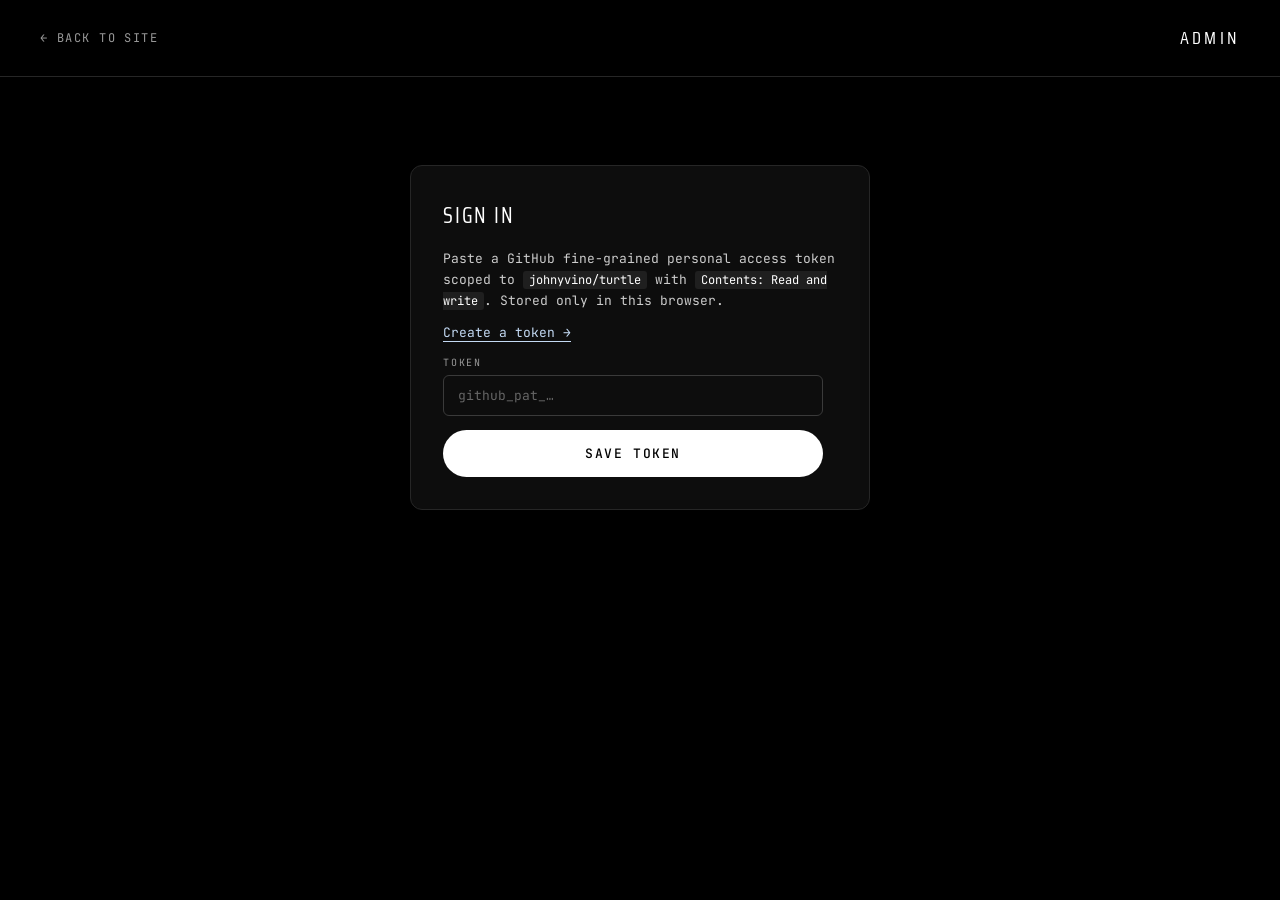
<file: admin.html>
<!DOCTYPE html>
<html lang="en">
<head>
  <meta charset="UTF-8">
  <meta name="viewport" content="width=device-width, initial-scale=1">
  <meta name="robots" content="noindex, nofollow">
  <title>Admin · Interaction Library</title>
  <link rel="icon" type="image/svg+xml" href="favicon.svg">
  <link rel="icon" type="image/png" href="favicon.png" sizes="32x32">
  <link rel="preconnect" href="https://fonts.googleapis.com">
  <link rel="preconnect" href="https://fonts.gstatic.com" crossorigin>
  <link href="https://fonts.googleapis.com/css2?family=JetBrains+Mono:wght@400&family=Saira+Condensed:wght@400&display=swap" rel="stylesheet">
  <link rel="stylesheet" href="style.css">
  <link rel="stylesheet" href="admin.css">

  <!-- Decide which section to show before first paint, so the auth gate
       doesn't flash for already-signed-in users. -->
  <script>
    (function () {
      try {
        if (localStorage.getItem('turtle.adminToken')) {
          document.documentElement.classList.add('is-authed');
        }
      } catch (e) {}
    })();
  </script>
</head>
<body class="admin-body">
  <header class="admin-header">
    <a href="/" class="admin-back">← Back to site</a>
    <h1 class="admin-title">Admin</h1>
    <button type="button" class="admin-signout" id="signOutBtn">Sign out</button>
  </header>

  <!-- Auth gate -->
  <section class="admin-gate" id="authGate">
    <div class="admin-card">
      <h2>Sign in</h2>
      <p class="admin-help">
        Paste a GitHub fine-grained personal access token scoped to
        <code>johnyvino/turtle</code> with <code>Contents: Read and write</code>.
        Stored only in this browser.
      </p>
      <p class="admin-help admin-help-muted">
        <a href="https://github.com/settings/personal-access-tokens/new" target="_blank" rel="noopener">
          Create a token →
        </a>
      </p>
      <form id="authForm" class="admin-form admin-form-narrow">
        <label>
          <span>Token</span>
          <input type="password" id="tokenInput" autocomplete="off" required
                 placeholder="github_pat_…">
        </label>
        <button type="submit" class="admin-btn admin-btn-primary">Save token</button>
        <p class="admin-error" id="authError" hidden></p>
      </form>
    </div>
  </section>

  <!-- Main app: tabbed Add / Manage -->
  <section class="admin-main" id="adminMain">
    <nav class="admin-tabs" role="tablist">
      <button type="button" class="admin-tab is-active" role="tab" data-view="add" id="tabAdd">Add</button>
      <button type="button" class="admin-tab" role="tab" data-view="manage" id="tabManage">Manage</button>
    </nav>

    <div class="admin-view is-active" data-view="add">
    <form id="itemForm" class="admin-grid" novalidate>
      <!-- Left: live card preview -->
      <div class="admin-col admin-col-image">
        <div class="admin-stage" id="stage" tabindex="0" role="button"
             aria-label="Drop or click to choose an MP4 video">
          <input type="file" id="fileInput" accept="video/mp4" hidden>
          <div class="admin-drop-empty" id="dropEmpty">
            <strong>Drop an MP4 here</strong>
            <span>or click to choose</span>
            <span class="admin-help-muted">a poster JPG is auto-generated from the first frame</span>
          </div>
          <!-- Filled by JS with the real .card structure once a video is picked. -->
          <div class="admin-preview-card" id="previewCard" hidden></div>
        </div>
        <div class="admin-stage-meta">
          <button type="button" class="admin-replace" id="replaceBtn" hidden>
            Replace video
          </button>
          <span class="admin-stage-hint" id="stageHint">
            Live preview — what publishes is what you see.
          </span>
        </div>
        <div class="admin-encoded" id="encodedInfo" hidden>
          <div><span>Source</span><strong id="srcInfo">—</strong></div>
          <div><span>Duration</span><strong id="durInfo">—</strong></div>
          <div><span>Poster JPG</span><strong id="posterInfo">—</strong></div>
        </div>
      </div>

      <!-- Right: fields -->
      <div class="admin-col admin-col-fields">
        <div class="admin-row">
          <label class="admin-grow">
            <span>Title</span>
            <input type="text" name="title" id="titleInput" autocomplete="off"
                   placeholder="auto-derived from filename">
          </label>
          <label>
            <span>Category *</span>
            <select name="category" id="categoryInput" required>
              <option value="featured">Featured</option>
              <option value="business">Business</option>
              <option value="finance">Finance</option>
              <option value="food">Food</option>
              <option value="health">Health</option>
              <option value="travel">Travel</option>
              <option value="media">Media</option>
              <option value="shopping">Shopping</option>
              <option value="social">Social</option>
              <option value="productivity">Productivity</option>
            </select>
          </label>
        </div>

        <div class="admin-row">
          <label class="admin-grow">
            <span>Filename slug</span>
            <input type="text" name="slug" id="slugInput" autocomplete="off"
                   placeholder="auto-derived from title">
          </label>
        </div>

        <fieldset class="admin-pillset">
          <legend>Position in category</legend>
          <label class="admin-pill">
            <input type="radio" name="position" value="top" checked>
            <span>Top of list</span>
          </label>
          <label class="admin-pill">
            <input type="radio" name="position" value="bottom">
            <span>Bottom of list</span>
          </label>
        </fieldset>

        <div class="admin-slug">
          <span>Saves to</span>
          <code id="pathPreview">Assets/—/—.mp4</code>
        </div>

        <div class="admin-actions">
          <button type="submit" class="admin-btn admin-btn-primary" id="publishBtn">
            Publish
          </button>
          <span class="admin-status" id="status"></span>
        </div>
      </div>
    </form>
    </div><!-- /.admin-view[data-view=add] -->

    <div class="admin-view" data-view="manage">
      <div class="admin-manage-toolbar">
        <input type="search" id="manageSearch" class="admin-manage-search"
               placeholder="Search by title, slug, or category…" autocomplete="off">
        <span class="admin-manage-count" id="manageCount">—</span>
        <span class="admin-status" id="manageStatus"></span>
      </div>
      <div id="manageList" class="admin-manage-list" aria-live="polite">
        <p class="admin-manage-empty">Loading items…</p>
      </div>
    </div><!-- /.admin-view[data-view=manage] -->
  </section>

  <script src="admin.js" defer></script>
</body>
</html>
</file>
<file: style.css>
*, *::before, *::after {
  box-sizing: border-box;
  margin: 0;
  padding: 0;
}

:root {
  --canvas:       #000000;
  --surface-soft: #0d0d0d;
  --surface-card: #141414;
  --surface-elev: #1f1f1f;
  --hairline:     #262626;
  --hairline-str: #3a3a3a;
  --on-dark:      #ffffff;
  --body:         #cccccc;
  --body-strong:  #e6e6e6;
  --muted:        #999999;
  --muted-soft:   #666666;
  --link:         #c3d9f3;
  --success:      #5fa657;

  /* Bugatti Display substitute → display headlines, wordmark */
  --font-display: 'Saira Condensed', -apple-system, BlinkMacSystemFont, 'Segoe UI', sans-serif;
  /* Bugatti Monospace substitute → buttons, nav, captions, labels, body */
  --font-mono:    'JetBrains Mono', ui-monospace, 'SF Mono', 'Cascadia Mono', monospace;

  --sidebar-width: 252px;
}

html {
  scroll-behavior: smooth;
}

body {
  background: var(--canvas);
  color: var(--on-dark);
  font-family: var(--font-mono);
  overflow-x: hidden;
}

body.no-scroll {
  overflow: hidden;
  overscroll-behavior: none;
}

/* ── SKIP LINK ── */

.skip-link {
  position: absolute;
  top: -100%;
  left: 16px;
  background: var(--on-dark);
  color: var(--canvas);
  padding: 8px 20px;
  font-family: var(--font-mono);
  font-size: 0.68rem;
  letter-spacing: 0.18em;
  text-transform: uppercase;
  text-decoration: none;
  z-index: 9999;
  transition: top 0.2s;
}

.skip-link:focus {
  top: 0;
}

/* ── SIDEBAR ── */

.sidebar {
  position: fixed;
  top: 0;
  left: 0;
  width: var(--sidebar-width);
  height: 100vh;
  background: var(--surface-soft);
  border-right: 1px solid var(--hairline);
  display: flex;
  flex-direction: column;
  overflow-y: auto;
  overflow-x: hidden;
  z-index: 200;
  will-change: transform;
}

.sidebar::-webkit-scrollbar       { width: 2px; }
.sidebar::-webkit-scrollbar-track { background: transparent; }
.sidebar::-webkit-scrollbar-thumb { background: var(--hairline-str); }

.sidebar-header {
  display: flex;
  align-items: center;
  justify-content: space-between;
  padding: 28px 20px 22px;
  border-bottom: 1px solid var(--hairline);
  flex-shrink: 0;
}

.sidebar-logo {
  display: flex;
  align-items: center;
  gap: 10px;
  background: transparent;
  border: none;
  padding: 0;
  cursor: pointer;
  text-align: left;
  transition: transform 0.4s cubic-bezier(0.34, 1.56, 0.64, 1);
}

.sidebar-logo:hover {
  transform: scale(1.07);
}

#logoMorphPath {
  transition: opacity 0.2s ease;
}

.logo-icon {
  width: 22px;
  height: 22px;
  flex-shrink: 0;
}

.logo-text {
  display: flex;
  flex-direction: column;
  gap: 3px;
}

.logo-name {
  font-family: var(--font-display);
  font-size: 0.72rem;
  letter-spacing: 0.16em;
  text-transform: uppercase;
  color: var(--on-dark);
}

.logo-sub {
  font-family: var(--font-mono);
  font-size: 0.58rem;
  letter-spacing: 0.14em;
  text-transform: uppercase;
  color: var(--muted);
}

.sidebar-close {
  display: none;
  width: 32px;
  height: 32px;
  flex-shrink: 0;
  background: transparent;
  border: 1px solid var(--hairline-str);
  border-radius: 50%;
  color: var(--muted);
  cursor: pointer;
  align-items: center;
  justify-content: center;
  transition: border-color 0.15s, color 0.15s;
}

.sidebar-close:hover {
  border-color: var(--on-dark);
  color: var(--on-dark);
}

/* ── SIDEBAR NAV ── */

.sidebar-nav {
  padding: 10px 0 16px;
  flex: 1;
}

.nav-item {
  display: flex;
  align-items: center;
  gap: 10px;
  padding: 8px 12px;
  margin: 1px 10px;
  border-radius: 100px;
  border: 1px solid transparent;
  text-decoration: none;
  color: var(--muted);
  font-family: var(--font-mono);
  font-size: 13px;
  letter-spacing: 1.5px;
  text-transform: uppercase;
  transition: color 0.15s, background 0.15s, border-color 0.15s;
}

.nav-item:hover {
  color: var(--body-strong);
  background: rgba(255, 255, 255, 0.04);
}

.nav-item.active {
  color: var(--on-dark);
  background: rgba(255, 255, 255, 0.06);
  border-color: var(--hairline-str);
}

.cat-icon {
  display: flex;
  align-items: center;
  justify-content: center;
  flex-shrink: 0;
}

.cat-icon svg { display: block; }

/* ── NAV ICON ANIMATIONS ── */

@keyframes icon-spin      { 0%{transform:rotate(0)scale(1)}50%{transform:rotate(200deg)scale(1.2)}100%{transform:rotate(360deg)scale(1)} }
@keyframes icon-heartbeat { 0%{transform:scale(1)}15%{transform:scale(1.35)}30%{transform:scale(1)}50%{transform:scale(1.25)}65%{transform:scale(1)} }
@keyframes icon-flip      { 0%{transform:perspective(200px)rotateY(0)}50%{transform:perspective(200px)rotateY(90deg)scale(.85)}100%{transform:perspective(200px)rotateY(360deg)} }
@keyframes icon-bounce    { 0%,100%{transform:translateY(0)}25%{transform:translateY(-6px)}50%{transform:translateY(-2px)}75%{transform:translateY(-5px)} }
@keyframes icon-swing     { 0%,100%{transform:rotate(0);transform-origin:top center}25%{transform:rotate(18deg);transform-origin:top center}75%{transform:rotate(-18deg);transform-origin:top center} }
@keyframes icon-shake     { 0%,100%{transform:translateX(0)rotate(0)}20%{transform:translateX(-3px)rotate(-6deg)}40%{transform:translateX(3px)rotate(6deg)}60%{transform:translateX(-2px)rotate(-4deg)}80%{transform:translateX(2px)rotate(4deg)} }
@keyframes icon-glitch    { 0%,100%{transform:translate(0)}20%{transform:translate(-2px,1px)skewX(-4deg)}40%{transform:translate(2px,-1px)skewX(4deg)}60%{transform:translate(-1px,2px)}80%{transform:translate(1px,-2px)skewX(-2deg)} }
@keyframes icon-jiggle    { 0%,100%{transform:rotate(0)}20%{transform:rotate(-14deg)}50%{transform:rotate(14deg)}80%{transform:rotate(-8deg)} }
@keyframes icon-pop       { 0%{transform:scale(1)rotate(0)}30%{transform:scale(1.4)rotate(-8deg)}60%{transform:scale(.85)rotate(6deg)}100%{transform:scale(1)rotate(0)} }
@keyframes icon-tighten   { 0%,100%{transform:rotate(0)}25%{transform:rotate(-25deg)}75%{transform:rotate(25deg)} }

.nav-item:hover .cat-icon[data-cat="featured"]     svg { animation: icon-spin      0.6s ease; }
.nav-item:hover .cat-icon[data-cat="business"]     svg { animation: icon-shake     0.5s ease; }
.nav-item:hover .cat-icon[data-cat="finance"]      svg { animation: icon-flip      0.6s ease; }
.nav-item:hover .cat-icon[data-cat="food"]         svg { animation: icon-swing     0.5s ease; }
.nav-item:hover .cat-icon[data-cat="health"]       svg { animation: icon-heartbeat 0.7s ease; }
.nav-item:hover .cat-icon[data-cat="travel"]       svg { animation: icon-bounce    0.5s ease; }
.nav-item:hover .cat-icon[data-cat="media"]        svg { animation: icon-glitch    0.4s ease; }
.nav-item:hover .cat-icon[data-cat="shopping"]     svg { animation: icon-jiggle    0.5s ease; }
.nav-item:hover .cat-icon[data-cat="social"]       svg { animation: icon-pop       0.5s ease; }
.nav-item:hover .cat-icon[data-cat="productivity"] svg { animation: icon-tighten   0.5s ease; }

/* ── SIDEBAR FOOTER ── */

.sidebar-footer {
  padding: 18px 20px 28px;
  border-top: 1px solid var(--hairline);
  flex-shrink: 0;
}

.sidebar-footer p {
  font-size: 0.78rem;
  color: var(--muted-soft);
  line-height: 1.7;
  margin-bottom: 8px;
}

.sidebar-footer p:last-child {
  margin-bottom: 0;
  font-family: var(--font-mono);
  font-size: 0.6rem;
  letter-spacing: 0.1em;
  text-transform: uppercase;
}

.sidebar-footer a {
  color: var(--link);
  text-decoration: underline;
  text-underline-offset: 2px;
}

.sidebar-footer a:hover {
  color: var(--on-dark);
}

/* ── MOBILE TRIGGER ── */

.mob-trigger {
  display: none;
  position: fixed;
  top: 20px;
  left: 20px;
  z-index: 300;
  width: 40px;
  height: 40px;
  background: rgba(13, 13, 13, 0.92);
  -webkit-backdrop-filter: blur(8px);
  backdrop-filter: blur(8px);
  border: 1px solid var(--hairline-str);
  border-radius: 50%;
  color: white;
  cursor: pointer;
  align-items: center;
  justify-content: center;
  transition: border-color 0.15s, opacity 0.2s;
}

.mob-trigger:hover {
  border-color: var(--on-dark);
}

body.sidebar-open .mob-trigger {
  opacity: 0;
  pointer-events: none;
}

/* ── SIDEBAR OVERLAY ── */

.sidebar-overlay {
  display: none;
  position: fixed;
  inset: 0;
  background: rgba(0, 0, 0, 0.75);
  -webkit-backdrop-filter: blur(4px);
  backdrop-filter: blur(4px);
  z-index: 150;
  opacity: 0;
  pointer-events: none;
  transition: opacity 0.3s;
}

/* ── MAIN ── */

.main {
  margin-left: var(--sidebar-width);
  min-height: 100vh;
  padding: 72px 56px 120px;
}

.page-header,
.category-section {
  max-width: 1100px;
}

/* ── PAGE HEADER ── */

.page-header {
  display: flex;
  align-items: stretch;
  justify-content: space-between;
  gap: 48px;
  margin-bottom: 64px;
  border-bottom: 1px solid var(--hairline);
  padding-bottom: 64px;
}

.header-content {
  flex: 1;
  min-width: 0;
  max-width: 560px;
}

.header-meta {
  flex-shrink: 0;
  align-self: stretch;
  display: flex;
  flex-direction: column;
  align-items: flex-end;
  justify-content: space-between;
}

.header-meta-item {
  display: flex;
  flex-direction: column;
  align-items: flex-end;
  gap: 6px;
}

.meta-label {
  font-family: var(--font-mono);
  font-size: 10px;
  letter-spacing: 2px;
  text-transform: uppercase;
  color: var(--muted);
}

.meta-value {
  font-family: var(--font-mono);
  font-size: 22px;
  letter-spacing: 1px;
  color: var(--on-dark);
  font-variant-numeric: tabular-nums;
  line-height: 1;
}

.page-header h1 {
  font-family: var(--font-display);
  font-size: 48px;
  font-weight: 400;
  letter-spacing: 3px;
  text-transform: uppercase;
  line-height: 1.15;
  color: var(--on-dark);
}

.page-sub {
  margin-top: 12px;
  font-size: 15px;
  color: var(--body);
  line-height: 1.75;
  max-width: 520px;
}

.header-actions {
  display: flex;
  align-items: center;
  gap: 16px;
  margin-top: 40px;
  flex-wrap: wrap;
}

.email-short { display: none; }

.btn-action {
  display: inline-flex;
  align-items: center;
  padding: 14px 32px;
  height: 44px;
  background: transparent;
  color: var(--on-dark);
  font-family: var(--font-mono);
  font-size: 14px;
  letter-spacing: 2.5px;
  text-transform: uppercase;
  text-decoration: none;
  border: 1px solid var(--on-dark);
  border-radius: 9999px;
  cursor: pointer;
  line-height: 1;
  white-space: nowrap;
  transition: background 0.15s;
}

.btn-action:hover {
  background: rgba(255, 255, 255, 0.06);
}

.btn-action--copied {
  border-color: var(--success);
  color: var(--success);
}

/* ── SECTIONS ── */

.category-section {
  margin-bottom: 72px;
  scroll-margin-top: 40px;
}

.section-title {
  font-family: var(--font-display);
  font-size: 32px;
  font-weight: 400;
  text-transform: uppercase;
  letter-spacing: 2px;
  line-height: 1.2;
  color: var(--on-dark);
  margin-bottom: 28px;
}

/* ── CARD GRID ── */

.card-grid {
  display: grid;
  grid-template-columns: repeat(2, 1fr);
  gap: 36px;
}

.card {
  cursor: pointer;
}

.card-thumb {
  background: var(--surface-card);
  overflow: hidden;
  border-radius: 24px;
  position: relative;
  aspect-ratio: 4 / 3;
  transition: opacity 0.2s, transform 0.25s cubic-bezier(0.34, 1.56, 0.64, 1);
}

.card:hover .card-thumb {
  opacity: 0.85;
}

.card--peeking .card-thumb {
  transform: scale(1.04);
  opacity: 0.92;
}

.card-title {
  margin-top: 12px;
  font-family: var(--font-mono);
  font-size: 11px;
  letter-spacing: 2px;
  text-transform: uppercase;
  color: var(--muted);
  line-height: 1.4;
  text-align: center;
}

.card-thumb video {
  position: relative;
  z-index: 2;
  width: 100%;
  height: 100%;
  display: block;
  object-fit: cover;
  opacity: 0;
  transition: opacity 0.4s;
}

.card-thumb.loaded video {
  opacity: 1;
}

.card-thumb::before {
  content: '';
  position: absolute;
  inset: 0;
  background: linear-gradient(
    90deg,
    var(--surface-card) 25%,
    var(--surface-elev) 50%,
    var(--surface-card) 75%
  );
  background-size: 200% 100%;
  animation: shimmer 1.6s ease-in-out infinite;
  z-index: 1;
  transition: opacity 0.4s;
}

.card-thumb.loaded::before {
  opacity: 0;
  pointer-events: none;
}

@keyframes shimmer {
  from { background-position: -200% 0; }
  to   { background-position:  200% 0; }
}

/* ── LIGHTBOX ── */

#lightbox {
  position: fixed;
  inset: 0;
  z-index: 500;
  display: flex;
  align-items: center;
  justify-content: center;
  background: rgba(0, 0, 0, 0.88);
  -webkit-backdrop-filter: blur(20px);
  backdrop-filter: blur(20px);
  opacity: 0;
  pointer-events: none;
  cursor: pointer;
  transition: opacity 0.25s;
  will-change: opacity;
}

#lightbox.open {
  opacity: 1;
  pointer-events: auto;
}

#lightbox-video {
  display: block;
  max-width: min(520px, 90vw);
  max-height: 88vh;
  width: auto;
  height: auto;
  border-radius: 20px;
  box-shadow: 0 40px 80px rgba(0, 0, 0, 0.6);
  transform: scale(0.92);
  transition: transform 0.3s cubic-bezier(0.34, 1.56, 0.64, 1);
}

#lightbox.open #lightbox-video {
  transform: scale(1);
}

/* ── SCROLL TO TOP ── */

.scroll-top {
  position: fixed;
  bottom: 32px;
  right: 32px;
  z-index: 400;
  width: 40px;
  height: 40px;
  background: transparent;
  border: 1px solid var(--on-dark);
  border-radius: 9999px;
  color: var(--on-dark);
  cursor: pointer;
  display: flex;
  align-items: center;
  justify-content: center;
  opacity: 0;
  pointer-events: none;
  transition: opacity 0.2s, background 0.15s;
}

.scroll-top.visible {
  opacity: 1;
  pointer-events: auto;
}

.scroll-top:hover {
  background: rgba(255, 255, 255, 0.08);
}

/* ── RESPONSIVE ── */

@media (max-width: 960px) {
  .main {
    padding: 64px 32px 80px;
  }
}

@media (max-width: 768px) {
  .sidebar {
    transform: translateX(-100%);
    transition: transform 0.32s cubic-bezier(0.4, 0, 0.2, 1);
  }

  .sidebar.open {
    transform: translateX(0);
    box-shadow: 12px 0 64px rgba(0, 0, 0, 0.8);
  }

  .sidebar-overlay {
    display: block;
  }

  .sidebar-overlay.open {
    opacity: 1;
    pointer-events: auto;
  }

  .sidebar-close { display: flex; }
  .mob-trigger   { display: flex; }

  .main {
    margin-left: 0;
    padding: 72px 20px 80px;
  }

  .category-section {
    scroll-margin-top: 88px;
  }

  .card-grid {
    grid-template-columns: 1fr;
  }

  .header-actions {
    flex-direction: column;
    align-items: stretch;
  }

  .header-actions .btn-action {
    justify-content: center;
  }

  .header-actions #emailBtn .email-full {
    display: none;
  }

  .header-actions #emailBtn .email-short {
    display: inline;
  }

  .header-meta {
    display: grid;
    grid-template-columns: 1fr auto;
    gap: 16px;
    margin-top: 0;
    margin-bottom: 28px;
    order: -1;
  }

  .header-meta-item {
    align-items: flex-start;
  }

  .page-header {
    display: flex;
    flex-direction: column;
  }
}
</file>
<file: admin.css>
/* Admin-only styles. Loaded after style.css; reuses tokens from :root there. */

/* Auth-aware visibility. The in-head script in admin.html adds .is-authed
   to <html> before paint when a token is in localStorage. CSS handles the
   rest, so no flash of the wrong section on refresh. */
.admin-gate, .admin-main, .admin-signout { display: none; }
html:not(.is-authed) .admin-gate         { display: block; }
html.is-authed       .admin-main         { display: block; }
html.is-authed       .admin-signout      { display: inline-flex; }

.admin-body {
  background: var(--canvas);
  color: var(--on-dark);
  min-height: 100vh;
  font-family: var(--font-mono);
}

.admin-header {
  display: flex;
  align-items: center;
  justify-content: space-between;
  gap: 16px;
  padding: 24px 40px;
  border-bottom: 1px solid var(--hairline);
}

.admin-back {
  font-size: 12px;
  letter-spacing: 0.12em;
  text-transform: uppercase;
  color: var(--muted);
  text-decoration: none;
  transition: color 0.15s;
}
.admin-back:hover { color: var(--on-dark); }

.admin-title {
  font-family: var(--font-display);
  font-size: 18px;
  font-weight: 400;
  letter-spacing: 0.18em;
  text-transform: uppercase;
  color: var(--on-dark);
}

.admin-signout {
  font-size: 11px;
  background: transparent;
  border: 1px solid var(--hairline-str);
  border-radius: 9999px;
  padding: 8px 16px;
  color: var(--muted);
  cursor: pointer;
  letter-spacing: 0.12em;
  text-transform: uppercase;
  font-family: var(--font-mono);
  transition: color 0.15s, border-color 0.15s;
}
.admin-signout:hover {
  color: var(--on-dark);
  border-color: var(--on-dark);
}

/* === Card / sections === */
.admin-gate, .admin-main {
  padding: 48px 40px;
  max-width: 1080px;
  margin: 0 auto;
}

.admin-card {
  max-width: 460px;
  margin: 40px auto;
  padding: 32px;
  border: 1px solid var(--hairline);
  border-radius: 12px;
  background: var(--surface-soft);
}

.admin-card h2 {
  font-family: var(--font-display);
  font-size: 22px;
  font-weight: 400;
  letter-spacing: 0.08em;
  text-transform: uppercase;
  margin-bottom: 16px;
  color: var(--on-dark);
}

.admin-help {
  font-size: 13px;
  color: var(--body);
  line-height: 1.6;
  margin-bottom: 12px;
}
.admin-help code {
  font-family: var(--font-mono);
  font-size: 12px;
  background: var(--surface-elev);
  padding: 1px 6px;
  border-radius: 3px;
  color: var(--on-dark);
}
.admin-help-muted { color: var(--muted); }
.admin-help-muted a {
  color: var(--link);
  border-bottom: 1px solid currentColor;
  text-decoration: none;
  transition: color 0.15s;
}
.admin-help-muted a:hover { color: var(--on-dark); }

/* === Form === */
.admin-form {
  display: flex;
  flex-direction: column;
  gap: 14px;
}
.admin-form-narrow { max-width: 380px; }

.admin-form label,
.admin-grid label {
  display: flex;
  flex-direction: column;
  gap: 6px;
}

.admin-form label > span,
.admin-grid label > span {
  font-size: 10px;
  color: var(--muted);
  letter-spacing: 0.18em;
  text-transform: uppercase;
}

.admin-form input,
.admin-form select,
.admin-grid input,
.admin-grid select,
.admin-grid textarea {
  font: inherit;
  font-family: var(--font-mono);
  font-size: 13px;
  padding: 11px 14px;
  border: 1px solid var(--hairline-str);
  border-radius: 6px;
  background: var(--surface-soft);
  color: var(--on-dark);
  width: 100%;
  transition: border-color 0.15s, background 0.15s;
}

.admin-form input::placeholder,
.admin-grid input::placeholder { color: var(--muted-soft); }

.admin-form input:focus,
.admin-form select:focus,
.admin-grid input:focus,
.admin-grid select:focus,
.admin-grid textarea:focus {
  outline: none;
  border-color: var(--on-dark);
  background: var(--surface-card);
}

.admin-btn {
  font: inherit;
  font-family: var(--font-mono);
  font-size: 13px;
  font-weight: 500;
  letter-spacing: 0.12em;
  text-transform: uppercase;
  padding: 14px 28px;
  border-radius: 9999px;
  cursor: pointer;
  border: 1px solid transparent;
  transition: opacity 0.15s, background 0.15s, border-color 0.15s;
}
.admin-btn-primary {
  background: var(--on-dark);
  color: var(--canvas);
}
.admin-btn-primary:hover { opacity: 0.86; }
.admin-btn[disabled] {
  opacity: 0.5;
  cursor: not-allowed;
}

.admin-error {
  font-size: 12px;
  color: #ff6b6b;
  line-height: 1.5;
  word-break: break-word;
}

/* === Two-column form layout === */
.admin-grid {
  display: grid;
  grid-template-columns: minmax(280px, 1fr) minmax(0, 1.2fr);
  gap: 40px;
  align-items: start;
}

.admin-col {
  display: flex;
  flex-direction: column;
  gap: 16px;
  min-width: 0;
}

.admin-row {
  display: flex;
  gap: 16px;
  flex-wrap: wrap;
}
.admin-row .admin-grow { flex: 1 1 200px; }

/* === Stage: empty drop hint or live card preview === */
.admin-stage {
  position: relative;
  width: 100%;
  border: 1px dashed var(--hairline-str);
  border-radius: 24px;
  overflow: hidden;
  cursor: pointer;
  background: var(--surface-soft);
  transition: border-color 0.15s, background 0.15s;
  /* While in empty state, lock to a 4:3 so the drop hint matches card shape. */
  aspect-ratio: 4 / 3;
  display: flex;
  align-items: center;
  justify-content: center;
}
.admin-stage:hover,
.admin-stage.is-hover {
  border-color: var(--on-dark);
  background: var(--surface-card);
}
.admin-stage:focus-visible {
  outline: 2px solid var(--on-dark);
  outline-offset: 2px;
}

/* When a video is loaded, drop the dashed border and let the .card render
   at its natural dimensions. */
.admin-stage.is-loaded {
  border: 0;
  cursor: default;
  background: transparent;
  aspect-ratio: auto;
  display: block;
  overflow: visible;
}
.admin-stage.is-loaded:hover { background: transparent; }

.admin-drop-empty {
  display: flex;
  flex-direction: column;
  gap: 8px;
  align-items: center;
  text-align: center;
  color: var(--muted);
  font-size: 13px;
  letter-spacing: 0.04em;
  padding: 24px;
  pointer-events: none;
}
.admin-drop-empty strong {
  color: var(--on-dark);
  font-weight: 400;
  font-family: var(--font-display);
  font-size: 15px;
  letter-spacing: 0.16em;
  text-transform: uppercase;
}

/* The live preview card uses the public-site .card structure. */
.admin-preview-card { width: 100%; max-width: 480px; }
.admin-preview-card .card { cursor: default; }
.admin-preview-card .card:hover .card-thumb { opacity: 1; }

/* Stage meta strip: replace button + hint */
.admin-stage-meta {
  display: flex;
  align-items: center;
  justify-content: space-between;
  gap: 12px;
  flex-wrap: wrap;
  margin-top: 4px;
}
.admin-stage-hint {
  font-size: 10px;
  color: var(--muted);
  letter-spacing: 0.16em;
  text-transform: uppercase;
}
.admin-replace {
  background: transparent;
  border: 0;
  font-family: var(--font-mono);
  font-size: 10px;
  color: var(--muted);
  text-transform: uppercase;
  letter-spacing: 0.16em;
  border-bottom: 1px solid transparent;
  cursor: pointer;
  padding: 4px 0;
  transition: color 0.15s, border-color 0.15s;
}
.admin-replace:hover {
  color: var(--on-dark);
  border-bottom-color: currentColor;
}

/* === Encoded info === */
.admin-encoded {
  display: grid;
  grid-template-columns: repeat(3, 1fr);
  gap: 8px;
  font-size: 12px;
}
.admin-encoded > div {
  background: var(--surface-soft);
  border: 1px solid var(--hairline);
  border-radius: 8px;
  padding: 10px 12px;
  display: flex;
  flex-direction: column;
  gap: 4px;
}
.admin-encoded span {
  color: var(--muted);
  font-size: 9px;
  letter-spacing: 0.18em;
  text-transform: uppercase;
}
.admin-encoded strong {
  color: var(--on-dark);
  font-size: 12px;
  font-weight: 400;
  font-variant-numeric: tabular-nums;
}

/* === Pill radios === */
.admin-pillset {
  border: 0;
  padding: 0;
  margin: 0;
  display: flex;
  flex-direction: row;
  flex-wrap: wrap;
  gap: 8px;
}
.admin-pillset legend {
  width: 100%;
  font-size: 10px;
  color: var(--muted);
  letter-spacing: 0.18em;
  text-transform: uppercase;
  margin-bottom: 8px;
  padding: 0;
}
.admin-pill {
  flex-direction: row !important;
  align-items: center;
  gap: 8px !important;
  padding: 8px 16px;
  border: 1px solid var(--hairline-str);
  border-radius: 9999px;
  cursor: pointer;
  font-size: 12px;
  color: var(--body);
  transition: border-color 0.15s, background 0.15s, color 0.15s;
}
.admin-pill input { display: none; }
.admin-pill:hover { border-color: var(--muted); }
.admin-pill:has(input:checked) {
  border-color: var(--on-dark);
  background: var(--on-dark);
  color: var(--canvas);
}
.admin-pill span {
  text-transform: none;
  letter-spacing: 0;
  font-size: 12px;
  color: inherit;
}

/* === Path preview === */
.admin-slug {
  padding: 12px 14px;
  background: var(--surface-soft);
  border: 1px solid var(--hairline);
  border-radius: 6px;
  font-size: 12px;
  display: flex;
  gap: 10px;
  align-items: baseline;
  flex-wrap: wrap;
}
.admin-slug span {
  color: var(--muted);
  font-size: 9px;
  text-transform: uppercase;
  letter-spacing: 0.18em;
}
.admin-slug code {
  font-family: var(--font-mono);
  font-size: 12px;
  color: var(--on-dark);
  word-break: break-all;
}

/* === Actions / status === */
.admin-actions {
  display: flex;
  align-items: center;
  gap: 16px;
  flex-wrap: wrap;
  padding-top: 8px;
}
.admin-status {
  font-size: 12px;
  color: var(--muted);
  flex: 1;
  min-width: 0;
  word-break: break-word;
  line-height: 1.5;
}
.admin-status.is-success { color: var(--success); }
.admin-status.is-error   { color: #ff6b6b; }
.admin-status a {
  color: inherit;
  border-bottom: 1px solid currentColor;
  text-decoration: none;
  transition: opacity 0.15s;
}
.admin-status a:hover { opacity: 0.7; }

/* === Mobile === */
/* === Tabs (Add / Manage) === */
.admin-tabs {
  display: flex;
  gap: 4px;
  border-bottom: 1px solid var(--hairline);
  margin-bottom: 32px;
  padding-bottom: 0;
}
.admin-tab {
  background: transparent;
  border: 0;
  padding: 12px 18px;
  font-family: var(--font-mono);
  font-size: 12px;
  letter-spacing: 0.16em;
  text-transform: uppercase;
  color: var(--muted);
  cursor: pointer;
  border-bottom: 2px solid transparent;
  margin-bottom: -1px;
  transition: color 0.15s, border-color 0.15s;
}
.admin-tab:hover { color: var(--body-strong); }
.admin-tab.is-active {
  color: var(--on-dark);
  border-bottom-color: var(--on-dark);
}

.admin-view { display: none; }
.admin-view.is-active { display: block; }

/* === Manage view === */
.admin-manage-toolbar {
  display: flex;
  gap: 16px;
  align-items: center;
  flex-wrap: wrap;
  margin-bottom: 24px;
}
.admin-manage-search {
  flex: 1 1 280px;
  font-family: var(--font-mono);
  font-size: 13px;
  padding: 11px 14px;
  border: 1px solid var(--hairline-str);
  border-radius: 6px;
  background: var(--surface-soft);
  color: var(--on-dark);
  transition: border-color 0.15s, background 0.15s;
}
.admin-manage-search:focus {
  outline: none;
  border-color: var(--on-dark);
  background: var(--surface-card);
}
.admin-manage-search::placeholder { color: var(--muted-soft); }
.admin-manage-count {
  font-size: 10px;
  color: var(--muted);
  letter-spacing: 0.16em;
  text-transform: uppercase;
  font-variant-numeric: tabular-nums;
}

.admin-manage-list {
  display: flex;
  flex-direction: column;
  gap: 32px;
}
.admin-manage-empty {
  font-size: 13px;
  color: var(--muted);
  padding: 40px 0;
  text-align: center;
}

.admin-cat-block {
  border-top: 1px solid var(--hairline);
  padding-top: 20px;
}
.admin-cat-block:first-child { border-top: 0; padding-top: 0; }

.admin-cat-header {
  display: flex;
  align-items: baseline;
  gap: 12px;
  margin-bottom: 16px;
}
.admin-cat-name {
  font-family: var(--font-display);
  font-size: 18px;
  font-weight: 400;
  letter-spacing: 0.14em;
  text-transform: uppercase;
  color: var(--on-dark);
}
.admin-cat-tally {
  font-size: 10px;
  color: var(--muted);
  letter-spacing: 0.16em;
  text-transform: uppercase;
  font-variant-numeric: tabular-nums;
}

.admin-cat-grid {
  display: grid;
  grid-template-columns: repeat(auto-fill, minmax(220px, 1fr));
  gap: 16px;
}

.admin-item {
  display: flex;
  flex-direction: column;
  gap: 10px;
  background: var(--surface-soft);
  border: 1px solid var(--hairline);
  border-radius: 12px;
  padding: 12px;
  transition: border-color 0.15s, background 0.15s;
}
.admin-item.is-busy { opacity: 0.5; pointer-events: none; }
.admin-item:hover { border-color: var(--hairline-str); background: var(--surface-card); }

.admin-item-thumb {
  position: relative;
  aspect-ratio: 4 / 3;
  background: var(--surface-card);
  border-radius: 8px;
  overflow: hidden;
}
.admin-item-thumb img,
.admin-item-thumb video {
  width: 100%;
  height: 100%;
  object-fit: cover;
  display: block;
}
.admin-item-thumb img {
  transition: opacity 0.2s;
}

.admin-item-body {
  display: flex;
  flex-direction: column;
  gap: 4px;
  min-width: 0;
}
.admin-item-title {
  font-size: 13px;
  color: var(--on-dark);
  font-family: var(--font-mono);
  word-break: break-word;
  line-height: 1.4;
}
.admin-item-title em {
  color: var(--muted-soft);
  font-style: normal;
}
.admin-item-slug {
  font-size: 10px;
  color: var(--muted);
  font-family: var(--font-mono);
  letter-spacing: 0.04em;
  word-break: break-all;
}
.admin-item-override {
  display: inline-block;
  font-size: 9px;
  letter-spacing: 0.18em;
  text-transform: uppercase;
  color: var(--success);
  margin-top: 2px;
}

.admin-item-actions {
  display: flex;
  gap: 6px;
  margin-top: 4px;
}
.admin-item-btn {
  flex: 1;
  background: transparent;
  border: 1px solid var(--hairline-str);
  color: var(--body);
  font-family: var(--font-mono);
  font-size: 10px;
  letter-spacing: 0.16em;
  text-transform: uppercase;
  padding: 7px 10px;
  border-radius: 9999px;
  cursor: pointer;
  transition: color 0.15s, border-color 0.15s, background 0.15s;
}
.admin-item-btn:hover {
  color: var(--on-dark);
  border-color: var(--on-dark);
}
.admin-item-btn--danger:hover {
  color: #ff6b6b;
  border-color: #ff6b6b;
  background: rgba(255, 107, 107, 0.08);
}
.admin-item-btn[disabled] {
  opacity: 0.4;
  cursor: not-allowed;
}

/* Inline title editor swaps in over the title block. */
.admin-item-edit {
  display: flex;
  flex-direction: column;
  gap: 6px;
}
.admin-item-edit input {
  font-family: var(--font-mono);
  font-size: 12px;
  padding: 8px 10px;
  border: 1px solid var(--on-dark);
  border-radius: 4px;
  background: var(--canvas);
  color: var(--on-dark);
}
.admin-item-edit input:focus { outline: none; }
.admin-item-edit-row {
  display: flex;
  gap: 6px;
}
.admin-item-edit-row .admin-item-btn--save {
  background: var(--on-dark);
  color: var(--canvas);
  border-color: var(--on-dark);
}
.admin-item-edit-row .admin-item-btn--save:hover {
  opacity: 0.86;
  color: var(--canvas);
}

@media (max-width: 760px) {
  .admin-header { padding: 20px 24px; }
  .admin-gate, .admin-main { padding: 32px 24px; }
  .admin-grid {
    grid-template-columns: 1fr;
    gap: 28px;
  }
  .admin-col-image { order: 1; }
  .admin-col-fields { order: 2; }
  .admin-row { flex-direction: column; gap: 12px; }
  .admin-row .admin-grow { flex: 1 1 auto; }

  .admin-cat-grid {
    grid-template-columns: repeat(auto-fill, minmax(160px, 1fr));
    gap: 12px;
  }
}
</file>
